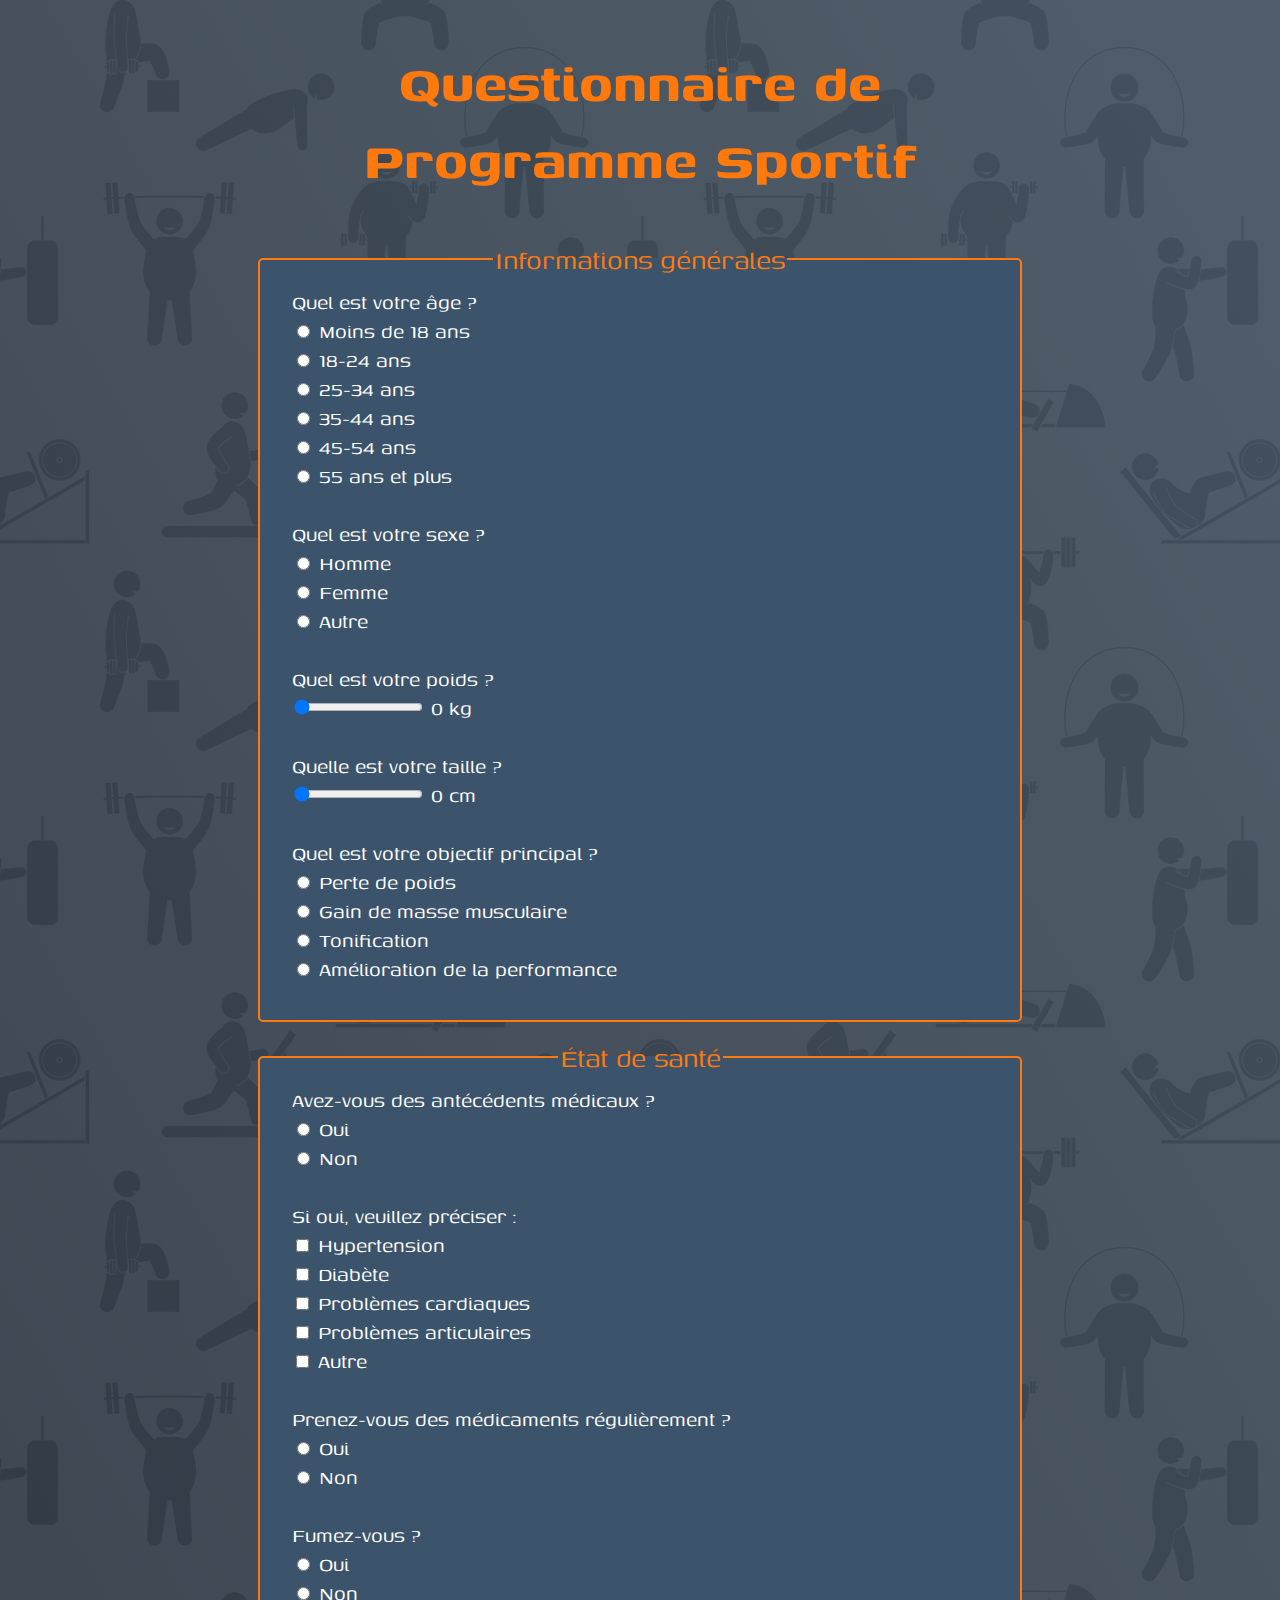
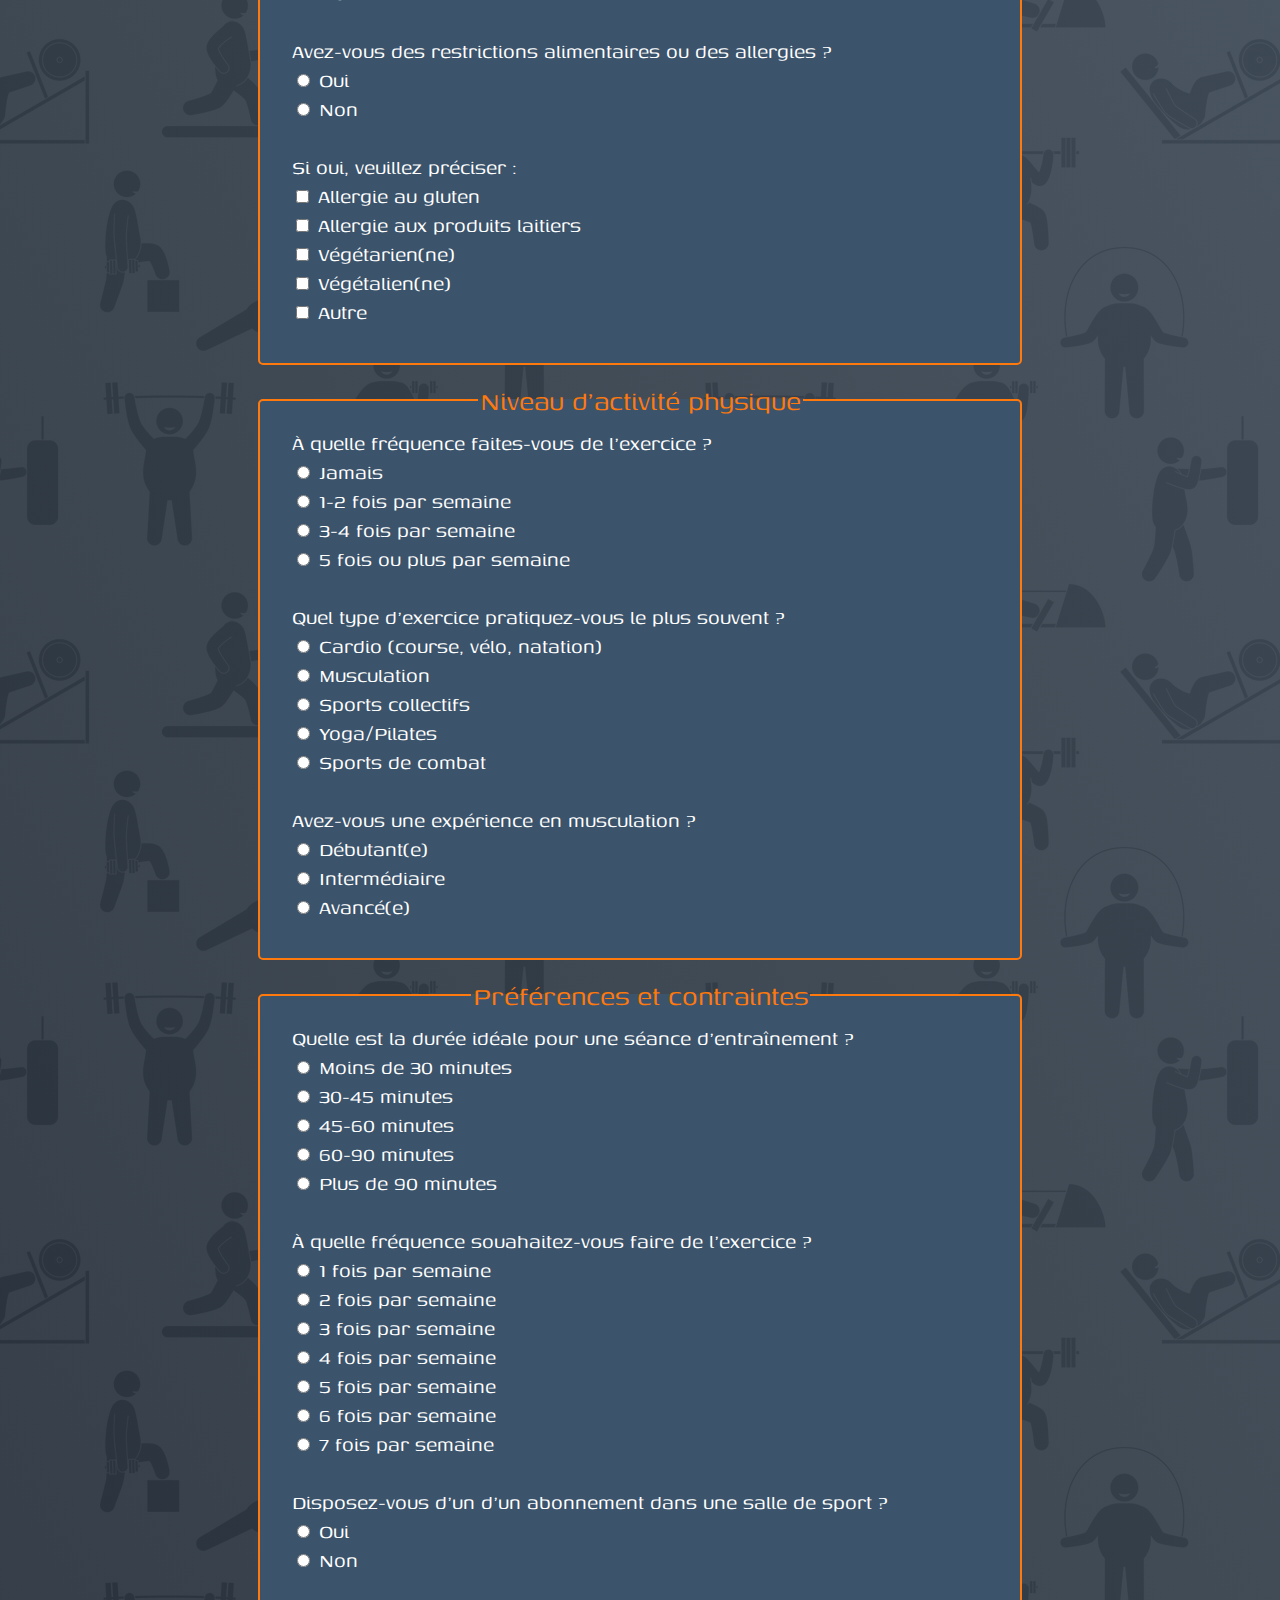
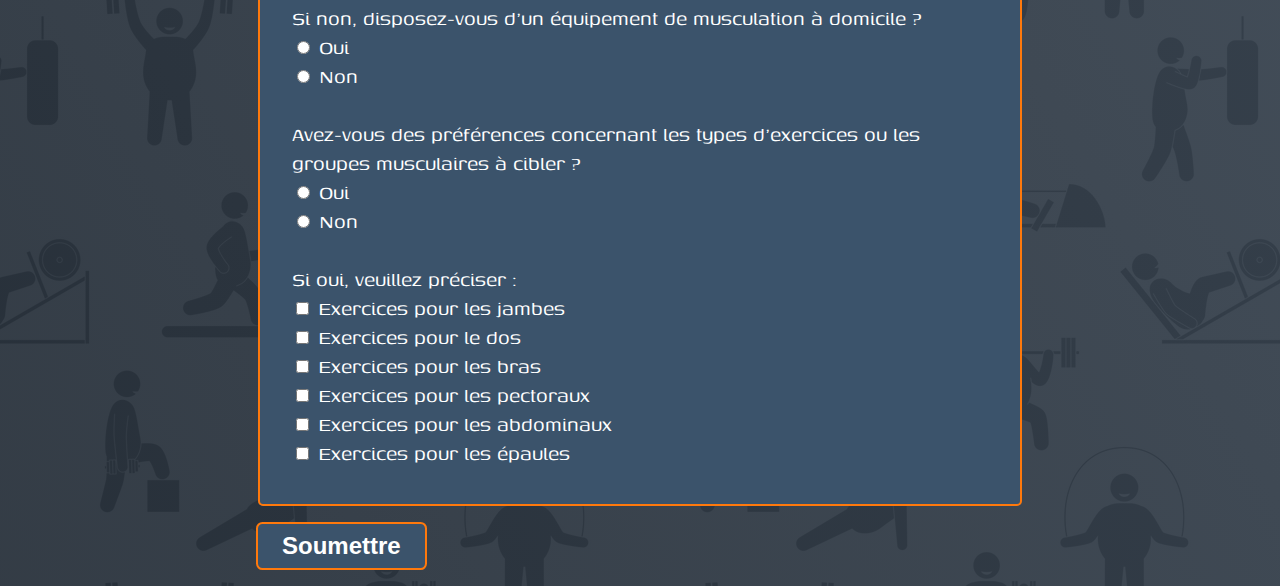
<file: index.html>
<!DOCTYPE html>
<html lang="en">
  <head>
    <meta charset="UTF-8"/>
    <meta name="viewport" content="width=device-width, initial-scale=1.0"/>
    <link rel="stylesheet" href="css/style.css"/>
    <title>fitness program</title>
  </head>
  <body>
    <div class="wallpaper">
      <div class="formulaire">
        <h1>Questionnaire de Programme Sportif</h1>

        <form id="form-sport" method="post">
          <fieldset class="questionnaire">
            <legend>Informations générales</legend>

            <!-- age -->
            <label>Quel est votre âge ?</label><br>
            <input type="radio" id="age--18" name="age" value="-18"/>
            <label for="age--18">Moins de 18 ans</label><br>

            <input type="radio" id="age-18-24" name="age" value="18-24"/>
            <label for="age-18-24">18-24 ans</label><br>

            <input type="radio" id="age-25-34" name="age" value="25-34"/>
            <label for="age-25-34">25-34 ans</label><br>

            <input type="radio" id="age-35-44" name="age" value="35-44"/>
            <label for="age-35-44">35-44 ans</label><br>

            <input type="radio" id="age-45-54" name="age" value="45-54"/>
            <label for="age-45-54">45-54 ans</label><br>

            <input type="radio" id="age-55+" name="age" value="55+"/>
            <label for="age-55+">55 ans et plus</label><br><br>

            <!-- sexe -->
            <label>Quel est votre sexe ?</label><br>
            <input type="radio" id="sexe-homme" name="sexe" value="Homme"/>
            <label for="sexe-homme">Homme</label><br>

            <input type="radio" id="sexe-femme" name="sexe" value="Femme"/>
            <label for="sexe-femme">Femme</label><br>

            <input type="radio" id="sexe-autre" name="sexe" value="Autre"/>
            <label for="sexe-autre">Autre</label><br><br>

            <!--poids -->
            <label>Quel est votre poids ?</label><br>
            <input type="range" id="poids" min="0" max="200" step="0.1" value="0" oninput="poidsOutput.value = poids.value">
            <output id="poidsOutput">0</output> kg<br><br>

            <!-- taille -->
            <label>Quelle est votre taille ?</label><br>
            <input type="range" id="taille" min="0" max="200" step="0.1" value="0" oninput="tailleOutput.value = taille.value">
            <output id="tailleOutput">0</output> cm<br><br>

            <!-- objectif principal -->
            <label>Quel est votre objectif principal ?</label><br>
            <input type="radio" id="objectif-poids" name="objectif" value="weightLoss" required/>
            <label for="objectif-poids">Perte de poids</label><br>

            <input type="radio" id="objectif-muscle" name="objectif" value="muscleGain" required/>
            <label for="objectif-muscle">Gain de masse musculaire</label><br>

            <input type="radio" id="objectif-tonification" name="objectif" value="toning" required/>
            <label for="objectif-tonification">Tonification</label><br>

            <input type="radio" id="objectif-performance"name="objectif" value="performanceImprovement" required/>
            <label for="objectif-performance">Amélioration de la performance</label><br><br>
          </fieldset>

          <!-- État de santé -->
          <fieldset class="questionnaire">
            <legend>État de santé</legend>

            <!-- antécédents médicaux -->
            <label>Avez-vous des antécédents médicaux ?</label><br>
            <input type="radio" id="antecedents-medicaux-oui" name="antecedents-medicaux" value="Oui"/>
            <label for="antecedents-medicaux-oui">Oui</label><br>

            <input type="radio" id="antecedents-medicaux-non" name="antecedents-medicaux" value="Non"/>
            <label for="antecedents-medicaux-non">Non</label><br><br>

            <!-- type d'antécédents médicaux' -->
            <label>Si oui, veuillez préciser :</label><br>
            <input type="checkbox" id="type-hypertension" name="type" value="Hypertension"/>
            <label for="type-hypertension">Hypertension</label><br>

            <input type="checkbox" id="type-diabete" name="type" value="Diabète"/>
            <label for="type-diabete">Diabète</label><br>

            <input type="checkbox" id="type-cardiaque" name="type" value="Problèmes cardiaques"/>
            <label for="type-cardiaque">Problèmes cardiaques</label><br>

            <input type="checkbox" id="type-articulaire" name="type" value="Problèmes articulaires"/>
            <label for="type-articulaire">Problèmes articulaires</label><br>

            <input type="checkbox" id="type-autre" name="type" value="Autre"/>
            <label for="type-autre">Autre</label>
            <br><br>

            <!-- médicaments -->
            <label>Prenez-vous des médicaments régulièrement ?</label><br>
            <input type="radio" id="medicaments-oui" name="medicaments" value="Oui"/>
            <label for="medicaments-oui">Oui</label><br>

            <input type="radio" id="medicaments-non" name="medicaments" value="Non"/>
            <label for="medicaments-non">Non</label><br><br>

            <!-- fumer -->
            <label>Fumez-vous ?</label><br>
            <input type="radio" id="fumer-oui" name="fumer" value="Oui"/>
            <label for="fumer-oui">Oui</label><br>

            <input type="radio" id="fumer-non" name="fumer" value="Non"/>
            <label for="fumer-non">Non</label><br><br>

            <!-- restrictions alimentaires/allergies -->
            <label>Avez-vous des restrictions alimentaires ou des allergies ?</label><br>
            <input type="radio" id="allergies-oui" name="allergies" value="Oui"/>
            <label for="allergies-oui">Oui</label><br>

            <input type="radio" id="allergies-non" name="allergies" value="Non"/>
            <label for="allergies-non">Non</label><br><br>

            <!-- précision restrictions alimentaires/allergies -->
            <label>Si oui, veuillez préciser :</label><br>
            <input type="checkbox" id="precision-allergie-gluten"name="precision-allergie" value="Allergie au gluten"/>
            <label for="precision-allergie-gluten">Allergie au gluten</label><br>

            <input type="checkbox" id="precision-allergie-lait" name="precision-allergie" value="Allergie aux produits laitiers"/>
            <label for="precision-allergie-lait">Allergie aux produits laitiers</label><br>

            <input type="checkbox" id="vegetarien" name="precision-allergie" value="Végétarien(ne)"/>
            <label for="vegetarien">Végétarien(ne)</label><br>

            <input type="checkbox" id="vegetalien" name="precision-allergie" value="Végétalien(ne)"/>
            <label for="vegetalien">Végétalien(ne)</label><br>

            <input type="checkbox" id="precision-allergie-autre" name="precision-allergie" value="Autre"/>
            <label for="precision-allergie-autre">Autre</label>
            <br><br>
          </fieldset>

          <!-- Niveau d'activité physique -->
          <fieldset class="questionnaire">
            <legend>Niveau d'activité physique</legend>

            <!-- fréquence actuelle sport -->
            <label>À quelle fréquence faites-vous de l'exercice ?</label><br>
            <input type="radio" id="frequence-actuelle-jamais" name="frequence-actuelle" value="Jamais"/>
            <label for="frequence-actuelle-jamais">Jamais</label><br>

            <input type="radio" id="frequence-actuelle-1-2" name="frequence-actuelle" value="1-2 fois"/>
            <label for="frequence-actuelle-1-2">1-2 fois par semaine</label><br>

            <input type="radio" id="frequence-actuelle-3-4" name="frequence-actuelle" value="3-4 fois"/>
            <label for="frequence-actuelle-3-4">3-4 fois par semaine</label><br>

            <input type="radio" id="frequence-actuelle-5+" name="frequence-actuelle" value="5+ fois"/>
            <label for="frequence-actuelle-5+">5 fois ou plus par semaine</label><br><br>

            <!-- type d'exercice pratiqué -->
            <label>Quel type d'exercice pratiquez-vous le plus souvent ?</label><br>
            <input type="radio" id="exercice-pratique-cardio" name="exercice-pratique" value="Cardio (course, vélo, natation)"/>
            <label for="exercice-pratique-cardio">
              Cardio (course, vélo, natation)
            </label><br>

            <input type="radio" id="exercice-pratique-musculation" name="exercice-pratique" value="Musculation"/>
            <label for="exercice-pratique-musculation">Musculation</label><br>

            <input type="radio" id="exercice-pratique-sports-collectifs" name="exercice-pratique" value="Sports collectifs"/>
            <label for="exercice-pratique-sports-collectifs">
              Sports collectifs
            </label><br>

            <input type="radio" id="exercice-pratique-yoga-pilates" name="exercice-pratique" value="Yoga/Pilates"/>
            <label for="exercice-pratique-yoga-pilates">Yoga/Pilates</label><br>

            <input type="radio" id="exercice-pratique-sports-combat" name="exercice-pratique" value="Sports de combat"/>
            <label for="exercice-pratique-sports-combat">Sports de combat</label><br><br>

            <!-- expérience en musculation -->
            <label>Avez-vous une expérience en musculation ?</label><br>
            <input type="radio" id="experience-debutant" name="experience" value="Débutant(e)"/>
            <label for="experience-debutant">Débutant(e)</label><br>

            <input type="radio" id="experience-intermediaire" name="experience" value="Intermédiaire"/>
            <label for="experience-intermediaire">Intermédiaire</label><br>

            <input type="radio" id="experience-avance" name="experience" value="Avancé(e)"/>
            <label for="experience-avance">Avancé(e)</label><br><br>
          </fieldset>

          <!-- Préférences et contraintes -->
          <fieldset class="questionnaire">
            <legend>Préférences et contraintes</legend>

            <!-- durée idéale -->
            <label>
              Quelle est la durée idéale pour une séance d'entraînement ?
            </label><br>
            <input type="radio" id="duree-moins-30" name="duree" value="30" required/>
            <label for="duree-moins-30">Moins de 30 minutes</label><br>

            <input type="radio" id="duree-30-45" name="duree" value="45" required/>
            <label for="duree-30-45">30-45 minutes</label><br>

            <input type="radio" id="duree-45-60" name="duree" value="60" required/>
            <label for="duree-45-60">45-60 minutes</label><br>

            <input type="radio" id="duree-60-90" name="duree" value="90" required/>
            <label for="duree-60-90">60-90 minutes</label><br>

            <input type="radio" id="duree-plus-90" name="duree" value="120" required/>
            <label for="duree-plus-90">Plus de 90 minutes</label><br><br>

            <!-- fréquence souhaitée sport -->
            <label>À quelle fréquence souahaitez-vous faire de l'exercice ?</label><br>
            <input type="radio" id="frequence-souhaitee-1" name="frequence-souhaitee" value="1" required/>
            <label for="frequence-souhaitee-1">1 fois par semaine</label><br>

            <input type="radio" id="frequence-souhaitee-2" name="frequence-souhaitee" value="2" required/>
            <label for="frequence-souhaitee-2">2 fois par semaine</label><br>

            <input type="radio" id="frequence-souhaitee-3" name="frequence-souhaitee" value="3" required/>
            <label for="frequence-souhaitee-3">3 fois par semaine</label><br>

            <input type="radio" id="frequence-souhaitee-4" name="frequence-souhaitee" value="4" required/>
            <label for="frequence-souhaitee-4">4 fois par semaine</label><br>

            <input type="radio" id="frequence-souhaitee-5" name="frequence-souhaitee" value="5" required/>
            <label for="frequence-souhaitee-5">5 fois par semaine</label><br>

            <input type="radio" id="frequence-souhaitee-6" name="frequence-souhaitee" value="6" required/>
            <label for="frequence-souhaitee-6">6 fois par semaine</label><br>

            <input type="radio" id="frequence-souhaitee-7" name="frequence-souhaitee" value="7" required/>
            <label for="frequence-souhaitee-7">7 fois par semaine</label><br><br>

            <!-- abonnement -->
            <label>
              Disposez-vous d'un d'un abonnement dans une salle de sport ?
            </label><br>
            <input type="radio" id="abonnement-oui" name="abonnement" value="Oui"/>
            <label for="abonnement-oui">Oui</label><br>

            <input type="radio" id="abonnement-non" name="abonnement" value="Non"/>
            <label for="abonnement-non">Non</label><br><br>

            <!-- équipement pour sport à domicile -->
            <label>
              Si non, disposez-vous d'un équipement de musculation à domicile
              ?
            </label><br>
            <input type="radio" id="equipement-oui" name="equipement" value="Oui"/>
            <label for="equipement-oui">Oui</label><br>

            <input type="radio" id="equipement-non" name="equipement" value="Non"/>
            <label for="equipement-non">Non</label><br><br>

            <!-- préférences exercices/groupes musculaires -->
            <label>
              Avez-vous des préférences concernant les types d'exercices ou les
              groupes musculaires à cibler ?
            </label><br>
            <input type="radio" id="preferences-oui" name="preferences" value="Oui"/>
            <label for="preferences-oui">Oui</label><br>

            <input type="radio" id="preferences-non" name="preferences" value="Non"/>
            <label for="preferences-non">Non</label><br><br>

            <!-- précision préférences exercices/groupes musculaires -->
            <label>Si oui, veuillez préciser :</label><br>
            <input type="checkbox" id="exercice-jambes" name="exercice" value="Exercices pour les jambes"/>
            <label for="exercice-jambes">Exercices pour les jambes</label><br>

            <input type="checkbox" id="exercice-dos" name="exercice" value="Exercices pour le dos"/>
            <label for="exercice-dos">Exercices pour le dos</label><br>

            <input type="checkbox" id="exercice-bras" name="exercice" value="Exercices pour les bras"/>
            <label for="exercice-bras">Exercices pour les bras</label><br>

            <input type="checkbox" id="exercice-pectoraux" name="exercice" value="Exercices pour les pectoraux"/>
            <label for="exercice-pectoraux">Exercices pour les pectoraux</label><br>

            <input type="checkbox" id="exercice-abdominaux" name="exercice" value="Exercices pour les abdominaux"/>
            <label for="exercice-abdominaux">Exercices pour les abdominaux</label><br>

            <input type="checkbox" id="exercice-epaules" name="exercice" value="Exercices pour les epaules"/>
            <label for="exercice-epaules">Exercices pour les épaules</label><br><br>
          </fieldset>

          <input class="button" type="submit" value="Soumettre"/>
        </form>      
      </div>
    </div>

    <script>
      let list = {
        "age" : [
          "-18" = "",
          "18-24" = "",
          "25-34" = "",
          "35-44" = "",
          "45-54" = "",
          "55+" = ""
        ],
        "sexe" : [
          "Homme" = "",
          "Femme" = "",
          "Autre" = ""
        ],
        "imc" : [
          "0-18.4" = "",
          "18.5-24.9" = "",
          "25-29.9" = "",
          "30-40" = "",
          "40+" = ""
        ],
        "objectif" : [
          "weightLoss" = "",
          "muscleGain" = "",
          "toning" = "",
          "performanceImprovement" = ""
        ],
        "antecedents-medicaux" : [
          "Oui" = "",
          "Non" = ""
        ],
        "type" : [
          "Hypertension" = "",
          "Diabète" = "",
          "Problèmes cardiaques" = "",
          "Problèmes articulaires" = "",
          "Autre" = ""
        ],
        "medicaments" : [
          "Oui" = "",
          "Non" = ""
        ],
        "fumer" : [
          "Oui" = "",
          "Non" = ""
        ],
        "allergies" : [
          "Oui" = "",
          "Non" = ""
        ],
        "precision-allergie" : [
          "Allergie au gluten" = "",
          "Allergie aux produits laitiers" = "",
          "Végétarien(ne)" = "",
          "Végétalien(ne)" = "",
          "Autre" = ""
        ],
        "frequence-actuelle" : [
          "Jamais" = "",
          "1-2 fois" = "",
          "3-4 fois" = "",
          "5+ fois" = ""
        ],
        "exercice-pratique" : [
          "Cardio (course, vélo, natation)" = "",
          "Musculation" = "",
          "Sports collectifs" = "",
          "Yoga/Pilates" = "",
          "Sports de combat" = ""
        ],
        "experience" : [
          "Débutant(e)" = "",
          "Intermédiaire" = "",
          "Avancé(e)" = ""
        ],
        "duree" : [
          "30" = "",
          "45" = "",
          "60" = "",
          "90" = "",
          "120" = ""
        ],
        "frequence-souhaitee" : [
          "1" = "",
          "2" = "",
          "3" = "",
          "4" = "",
          "5" = "",
          "6" = "",
          "7" = ""
        ],
        "abonnement" : [
          "Oui" = "",
          "Non" = ""
        ],
        "equipement" : [
          "Oui" = "",
          "Non" = ""
        ],
        "preferences" : [
          "Oui" = "",
          "Non" = ""
        ],
        "exercice" : [
          "Exercices pour les jambes" = "",
          "Exercices pour le dos" = "",
          "Exercices pour les bras" = "",
          "Exercices pour les pectoraux" = "",
          "Exercices pour les abdominaux" = "",
          "Exercices pour les épaules" = ""
        ]
      }
    </script>
    <script type="module" src="js/script.js"></script>
    <script type="module" src="js/textResult.js"></script>
  </body>
</html>
</file>
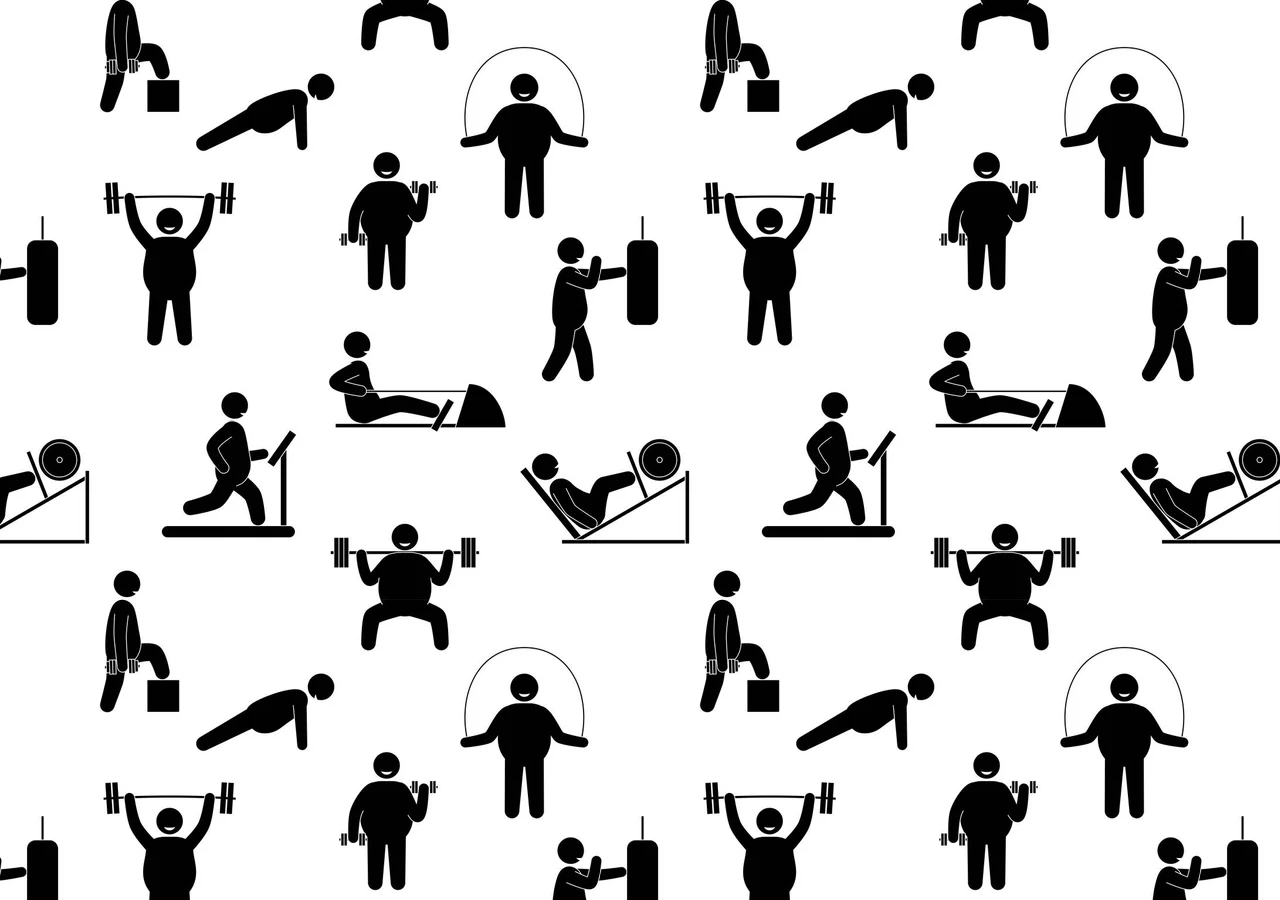
<file: html/plan.html>
<!DOCTYPE html>
<html lang="en">
<head>
    <meta charset="UTF-8">
    <meta name="viewport" content="width=device-width, initial-scale=1.0">
    <link rel="stylesheet" href="../css/plan.css">
    <title>fitness program</title>
</head>
<body>
    <div class="wallpaper">
        <div class="workout-plan-grid"></div>
    </div>

</body>
</html>
</file>
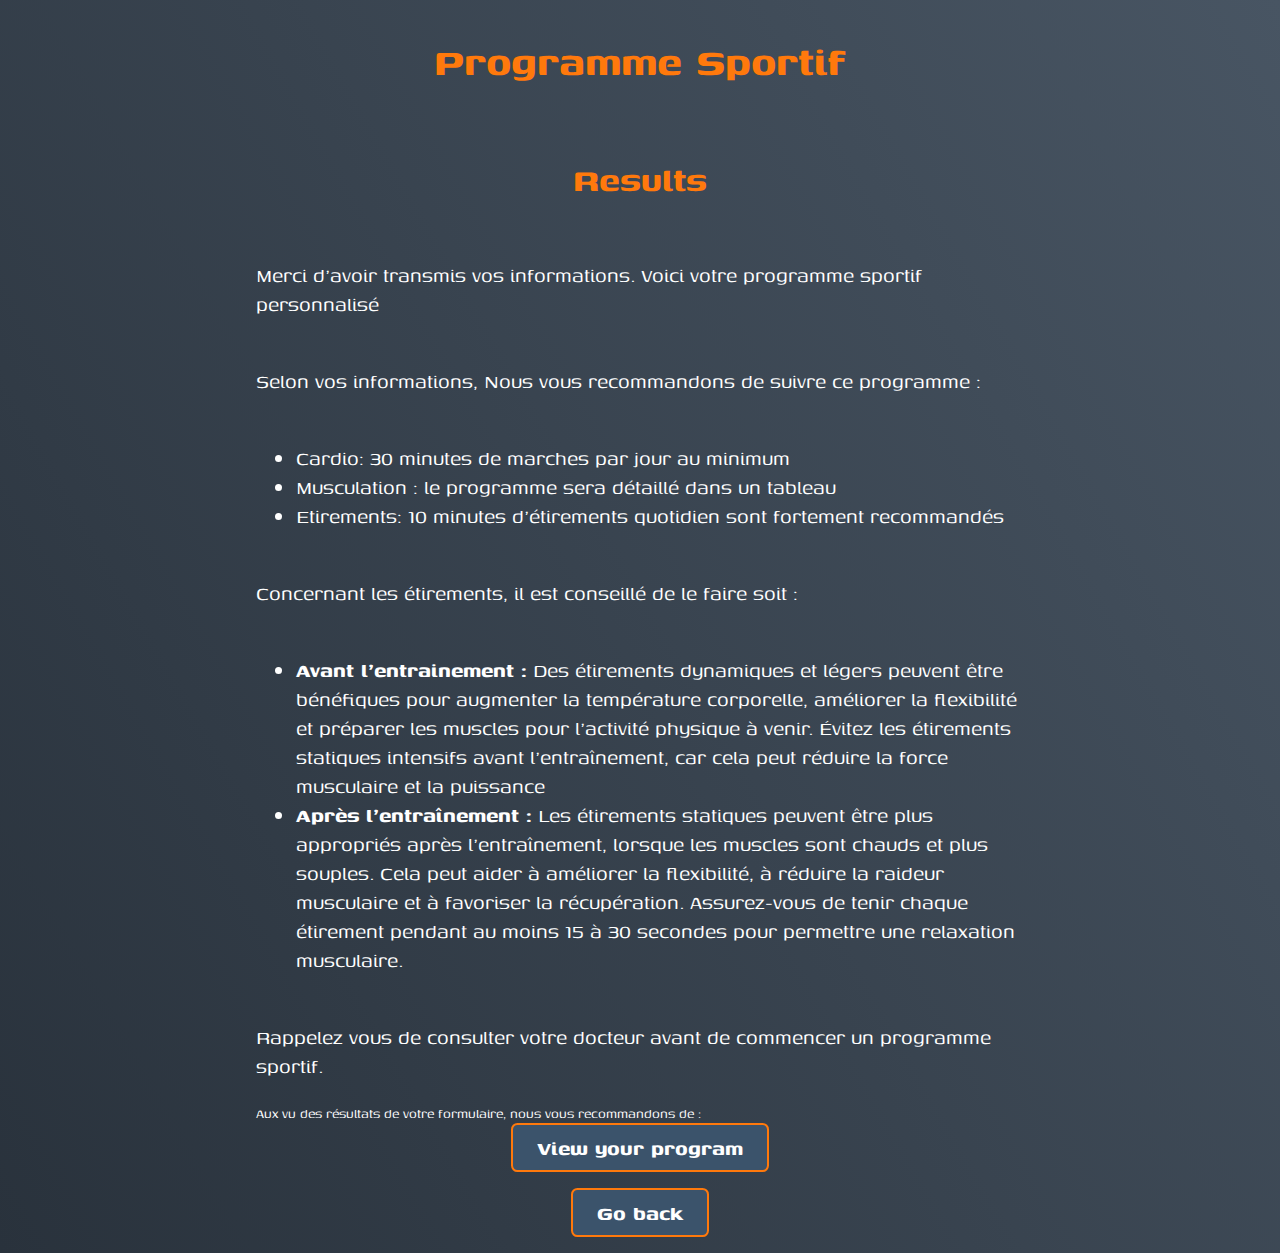
<file: html/results.html>
<!DOCTYPE html>
<html lang="en">
<head>
    <meta charset="UTF-8">
    <meta name="viewport" content="width=device-width, initial-scale=1.0">
    <link rel="stylesheet" href="../css/results.css">
    <title>fitness program</title>
</head>
<body>
    <div class="program">
        <h1>Programme Sportif</h1>
        <h2>Results</h2>
        <p>Merci d'avoir transmis vos informations. Voici votre programme sportif personnalisé</p>
        <p>Selon vos informations, Nous vous recommandons de suivre ce programme :</p>
        <ul>
            <li>Cardio: 30 minutes de marches par jour au minimum</li>
            <li>Musculation : le programme sera détaillé dans un tableau</li>
            <li>Etirements: 10 minutes d'étirements quotidien sont fortement recommandés</li>
        </ul>
        <p>Concernant les étirements, il est conseillé de le faire soit :</p>
        <ul>
            <li>
                <b>Avant l'entrainement :</b> Des étirements dynamiques et légers peuvent être bénéfiques pour augmenter 
                la température corporelle, améliorer la flexibilité et préparer les muscles pour l'activité 
                physique à venir. Évitez les étirements statiques intensifs avant l'entraînement, car cela 
                peut réduire la force musculaire et la puissance
            </li>
            <li>
                <b>Après l'entraînement :</b> Les étirements statiques peuvent être plus appropriés après l'entraînement, 
                lorsque les muscles sont chauds et plus souples. Cela peut aider à améliorer la flexibilité, 
                à réduire la raideur musculaire et à favoriser la récupération. Assurez-vous de tenir chaque étirement 
                pendant au moins 15 à 30 secondes pour permettre une relaxation musculaire.
            </li>
        </ul>
        <p>Rappelez vous de consulter votre docteur avant de commencer un programme sportif.</p>
        <div id="moreRecommendations"></div>
        <div class="program-plan">
            <a href="plan.html">View your program</a>
            <a href="../index.html">Go back</a>
        </div>
    </div>
    <script src="../js/textResult.js"></script>
    
</body>
</html>
</file>
<file: css/style.css>
@import url('https://fonts.googleapis.com/css2?family=Genos&display=swap');

:root {
    --text-color: #FFFFFF;
    --background-color: linear-gradient(60deg, #29323c 0%, #485563 100%);
    --flash-color: #ff790c;
    --second-background-color: #3b536b;
}

body {
    margin: 0;
    padding: 0;
    display: flex;
    font-family: 'Genos', sans-serif;
    justify-content: center;
    font-size: 1rem;
    background-image: url('../images/wallpaper.jpg');
    color: var(--text-color);
}

.wallpaper {
    position: relative;
    width: 100%;
    height: 100%;
}

.wallpaper::before {
    content: "";
    position: absolute;
    top: 0;
    left: 0;
    width: 100%;
    height: 100%;
    background-image: var(--background-color);
    opacity: 0.95;
    z-index: -1;
}

.formulaire {
    opacity: 1;
    width: 100%;
    height: 100%;
    display: flex;
    flex-direction: column;
    justify-content: center;
    align-items: center;
    padding: 0 5%;
    box-sizing: border-box;
}

.formulaire h1 {
    text-align: center;
    font-size: 3rem;
    color: var(--flash-color);
}

.questionnaire {
    box-sizing: border-box;
    padding: 0.5rem 2rem;
    margin-bottom: 1rem;
    background-color: var(--second-background-color);
    border: var(--flash-color) 2px solid;
    border-radius: 5px;
}

fieldset legend {
    font-size: 1.1rem;
    color: var(--flash-color);
    text-align: center;
}

fieldset input {
    border: none;
    cursor: pointer;
}

fieldset input:hover {
    background-color: var(--flash-color);
}

input[type="radio"]:hover + label,
input[type="checkbox"]:hover + label {
    color: var(--flash-color);
    cursor: pointer;
}

.button {
    background-color: var(--second-background-color);
    color: var(--text-color);
    border: var(--flash-color) 2px solid;
    border-radius: 0.4rem;
    font-size: 1.5rem;
    font-weight: bold;
    padding: 0.5rem 1.5rem;
    margin-bottom: 1rem;
    transition: ease-in-out 0.2s;
}

.button:hover {
    cursor: pointer;
    scale: 1.1;
    background-color: var(--flash-color);
    color: var(--second-background-color);
    border: var(--second-background-color) 2px solid;
}

@media screen and (min-width: 768px) {
    body {
        font-size: 1.5rem;
    }

    .formulaire {
        padding: 0 20%;
    }

    .formulaire h1 {
        font-size: 4rem;
    }

    fieldset legend {
        font-size: 2rem;
    }
}

@media screen and (min-width: 1440px) {

    .formulaire {
        padding: 0 30%;
    }

    fieldset legend {
        font-size: 2.5rem;
    }
    
}
</file>
<file: css/plan.css>
@import url('https://fonts.googleapis.com/css2?family=Genos&display=swap');

:root {
    --text-color: #FFFFFF;
    --background-color: linear-gradient(60deg, #29323c 0%, #485563 100%);
    --flash-color: #ff790c;
    --second-background-color: #3b536b;
}

body {
    margin: 0;
    padding: 0;
    display: flex;
    font-family: 'Genos', sans-serif;
    justify-content: center;
    font-size: 1rem;
    background-image: url('../images/wallpaper.jpg');
    color: var(--text-color);
}

.wallpaper {
    position: relative;
    width: 100%;
    height: 100%;
}

.wallpaper::before {
    content: "";
    position: absolute;
    top: 0;
    left: 0;
    width: 100%;
    height: 100%;
    background-image: var(--background-color);
    opacity: 0.95;
    z-index: -1;
}
</file>
<file: css/results.css>
@import url('https://fonts.googleapis.com/css2?family=Genos&display=swap');

:root {
    --text-color: #FFFFFF;
    --background-color: linear-gradient(60deg, #29323c 0%, #485563 100%);
    --flash-color: #ff790c;
    --second-background-color: #3b536b;
}

body {
    width: 100%;
    height: 100%;
    margin: 0;
    padding: 0;
    display: flex;
    font-family: 'Genos', sans-serif;
    justify-content: center;
    font-size: 1rem;
    background-image: var(--background-color);
    color: var(--text-color);
}

.program {
    width: 100%;
    height: 100%;
    display: flex;
    flex-direction: column;
    justify-content: center;
    box-sizing: border-box;
    text-align: left;
    padding: 0 20%;
}

.program h1 {
    text-align: center;
    font-size: 3rem;
    color: var(--flash-color);
}   

.program h2 {
    text-align: center;
    font-size: 2.5rem;
    color: var(--flash-color);
}

p, ul {
    font-size: 1.5rem;
    color: var(--text-color);
}

.program-plan {
    display: flex;
    flex-direction: column;
    justify-content: center;
    align-items: center;
    padding: 0 5%;
    box-sizing: border-box;
}

.program-plan a {
    color: var(--text-color);
    text-decoration: none;
    background-color: var(--second-background-color);
    color: var(--text-color);
    border: var(--flash-color) 2px solid;
    border-radius: 0.4rem;
    font-size: 1.5rem;
    font-weight: bold;
    padding: 0.5rem 1.5rem;
    margin-bottom: 1rem;
    transition: ease-in-out 0.2s;
}

.program-plan a:hover {
    cursor: pointer;
    scale: 1.1;
    background-color: var(--flash-color);
    color: var(--second-background-color);
    border: var(--second-background-color) 2px solid;
}
</file>
